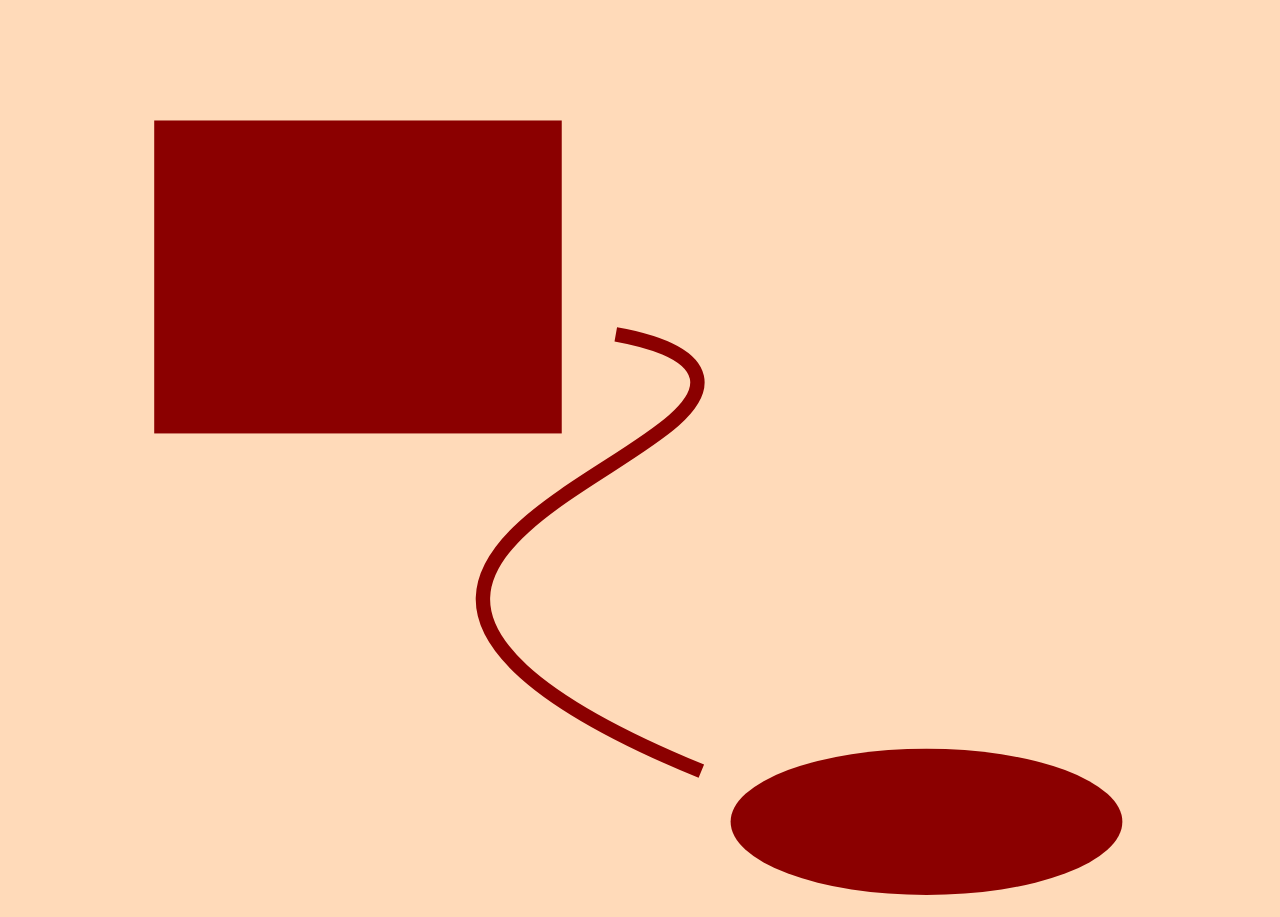
<file: index.html>
<!DOCTYPE html>

<html>

<head>

	<meta charset="utf-8">
	<link rel="stylesheet" type="text/css" href="svg.css">
	<meta name="viewport" content="width=device-width, initial-scale=1.0">

</head>

	<body>

	<svg viewBox="0 0 4171.08 3325.66" style="enable-background:new 0 0 4171.08 3325.66;" xml:space="preserve">

	<a href="pocetna.html"><rect x="59.29" y="52.05" class="pravougaonik" width="1699.83" height="1305.39"/></a>

	<path class="linija" d="M1984.51,944.23c122.49,21.86,313.11,69.52,338.09,178.43c58.93,256.98-882.07,516.25-892.17,920.35
	c-3.99,159.36,135.22,404.64,910.96,723.13"/>
	
	<ellipse class="elipsa" cx="3280.51" cy="2977.45" rx="817.04" ry="305.22"/>

	</svg>

	</body>

</html>
</file>
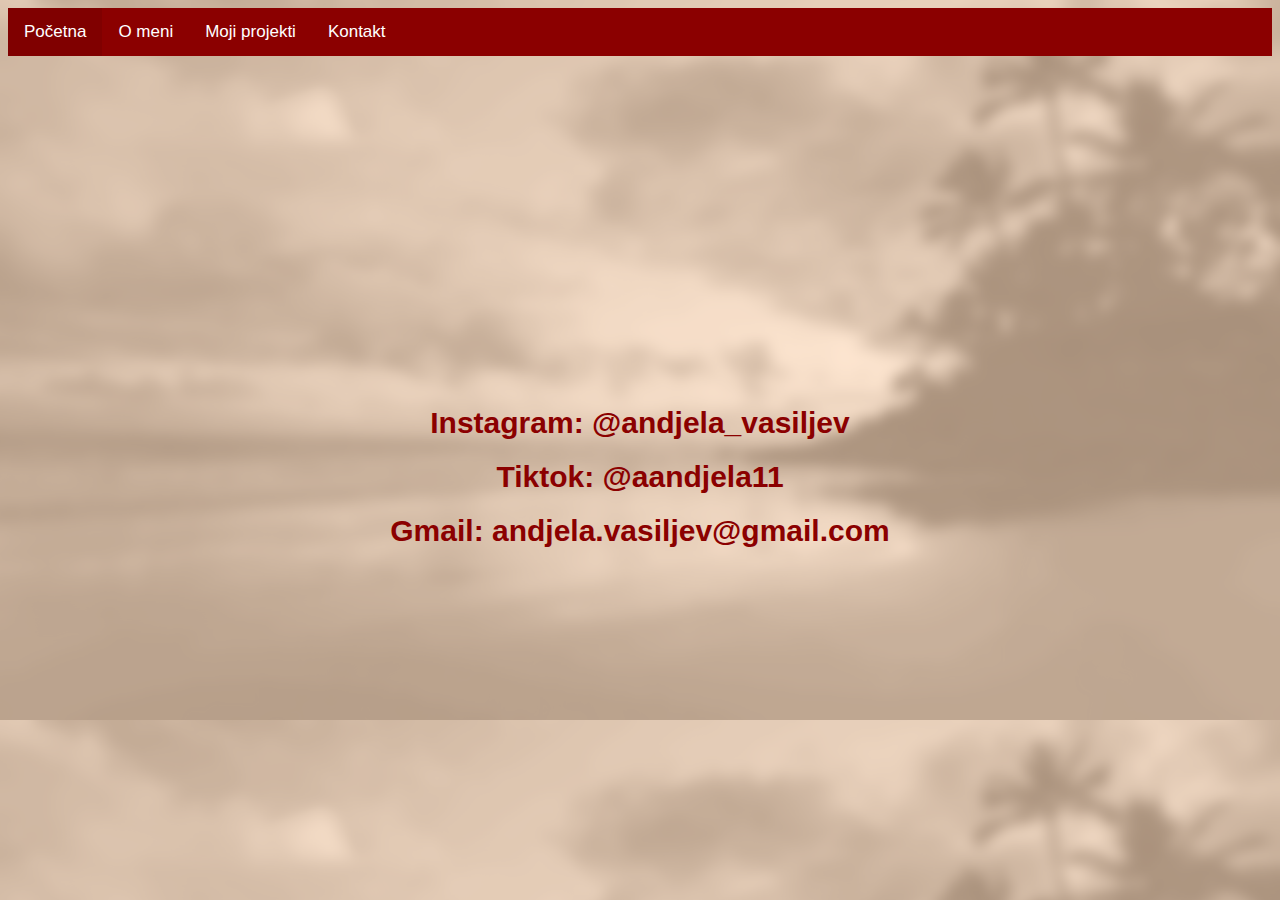
<file: kontakt.html>
<!DOCTYPE html>

<html>

<head>

	<meta charset="utf-8">
	<link rel="stylesheet" type="text/css" href="kontakt.css">
	<meta name="viewport" content="width=device-width, initial-scale=1.0">

</head>

<header>

	<div class="topnav">
  		<a class="pocetna" href="pocetna.html">Početna</a>
  		<a href="omeni.html">O meni</a>
  		<a href="mojiprojekti.html">Moji projekti</a>
  		<a href="kontakt.html">Kontakt</a>
	</div>

</header>
  
	<body>
		<div class="kontakt">
			<a class="kkk" href="https://www.instagram.com/andjela_vasiljev/"><h1>Instagram: @andjela_vasiljev</h1></a>
			<a class="bbb" href="https://www.tiktok.com/@_andjelaa11"><h1>Tiktok: @aandjela11</h1></a>
			<h1>Gmail: andjela.vasiljev@gmail.com</h1>
		</div>

	</body>

</html>
</file>
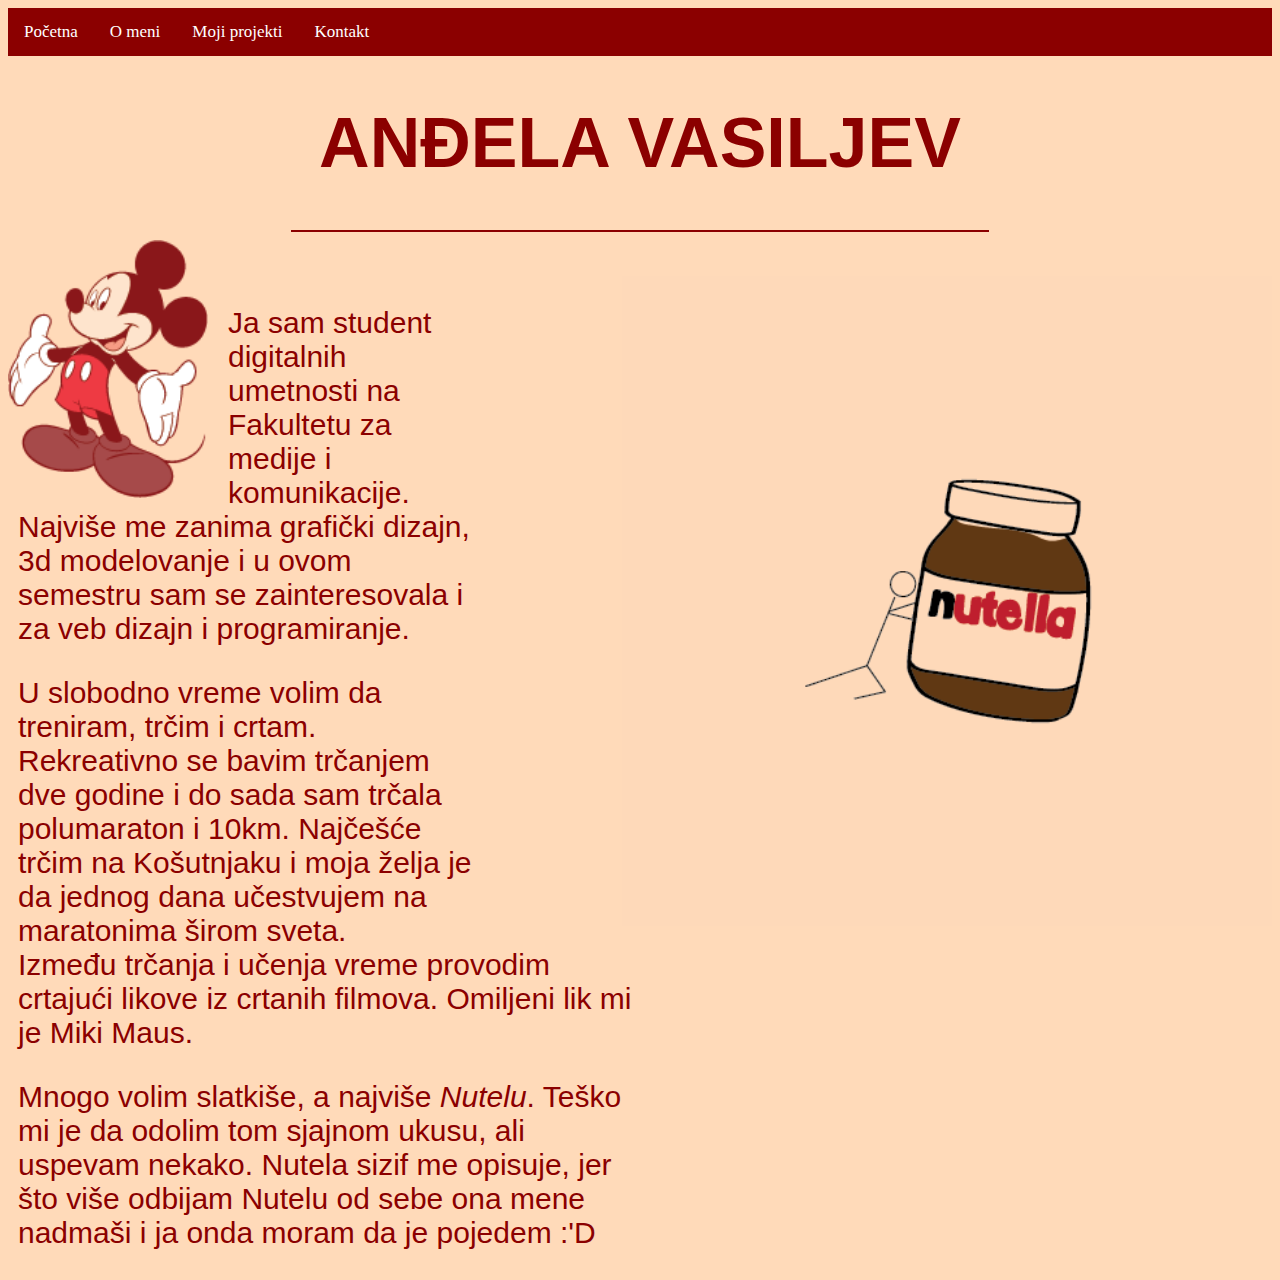
<file: omeni.html>
<!DOCTYPE html>

<html>

<head>

	<meta charset="utf-8">

	<link rel="stylesheet" type="text/css" href="omeni.css">

	<meta name="viewport" content="width=device-width, initial-scale=1.0">

</head>

<header>

	<div class="topnav">
  	<a class="pocetna" href="pocetna.html">Početna</a>
  	<a href="omeni.html">O meni</a>
  	<a href="mojiprojekti.html">Moji projekti</a>
  	<a href="kontakt.html">Kontakt</a>

</div>

</header>

	<body>

		<h1>ANĐELA VASILJEV</h1>
		<hr width="55%" color="darkred"/>
		<img align="left" class="miki" src="miki2.png">
		<br />
		<br />

		<img class="nutela" align="right"src="nutelasizif.gif.gif">

		<p> Ja sam student digitalnih umetnosti na Fakultetu za medije i komunikacije. Najviše me zanima grafički dizajn, 3d modelovanje i u ovom semestru sam se zainteresovala i za veb dizajn i programiranje.<br />
		<p>U slobodno vreme volim da treniram, trčim i crtam. <br /> Rekreativno se bavim trčanjem dve godine i do sada sam trčala polumaraton i 10km. Najčešće trčim na Košutnjaku i moja želja je da jednog dana učestvujem na maratonima širom sveta. <br />Između trčanja i učenja vreme provodim crtajući likove iz crtanih filmova. Omiljeni lik mi je Miki Maus.<br /></p>
		<p>Mnogo volim slatkiše, a najviše <i>Nutelu</i>. Teško mi je da odolim tom sjajnom ukusu, ali uspevam nekako. Nutela sizif me opisuje, jer što više odbijam Nutelu od sebe ona mene nadmaši i ja onda moram da je pojedem :'D</p>

	</body>

</html>
</file>
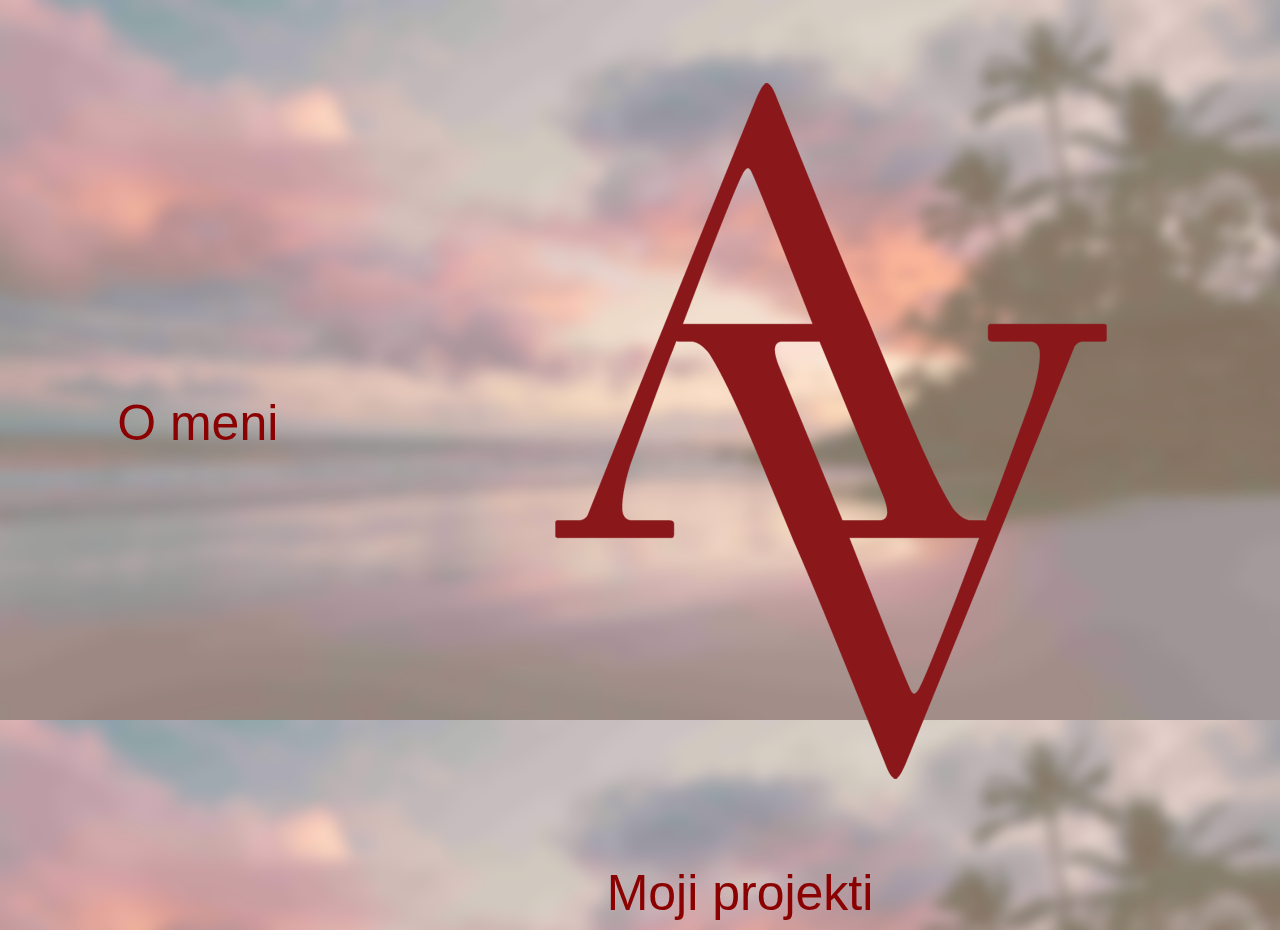
<file: pocetna.html>
<!DOCTYPE html>

<html>

<head>

	<meta charset="utf-8">
	<link rel="stylesheet" type="text/css" href="stil.css">
	<meta name="viewport" content="width=device-width, initial-scale=1.0">

</head>

	<body>

	  	<a href="omeni.html" id="meni1" class="button">O meni</a>
	  	<a href="kontakt.html"><img align="center"src="av2.png"></a>
	   	<a href="mojiprojekti.html" id="meni2" class="button">Moji projekti</a>

	</body>

</html>
</file>
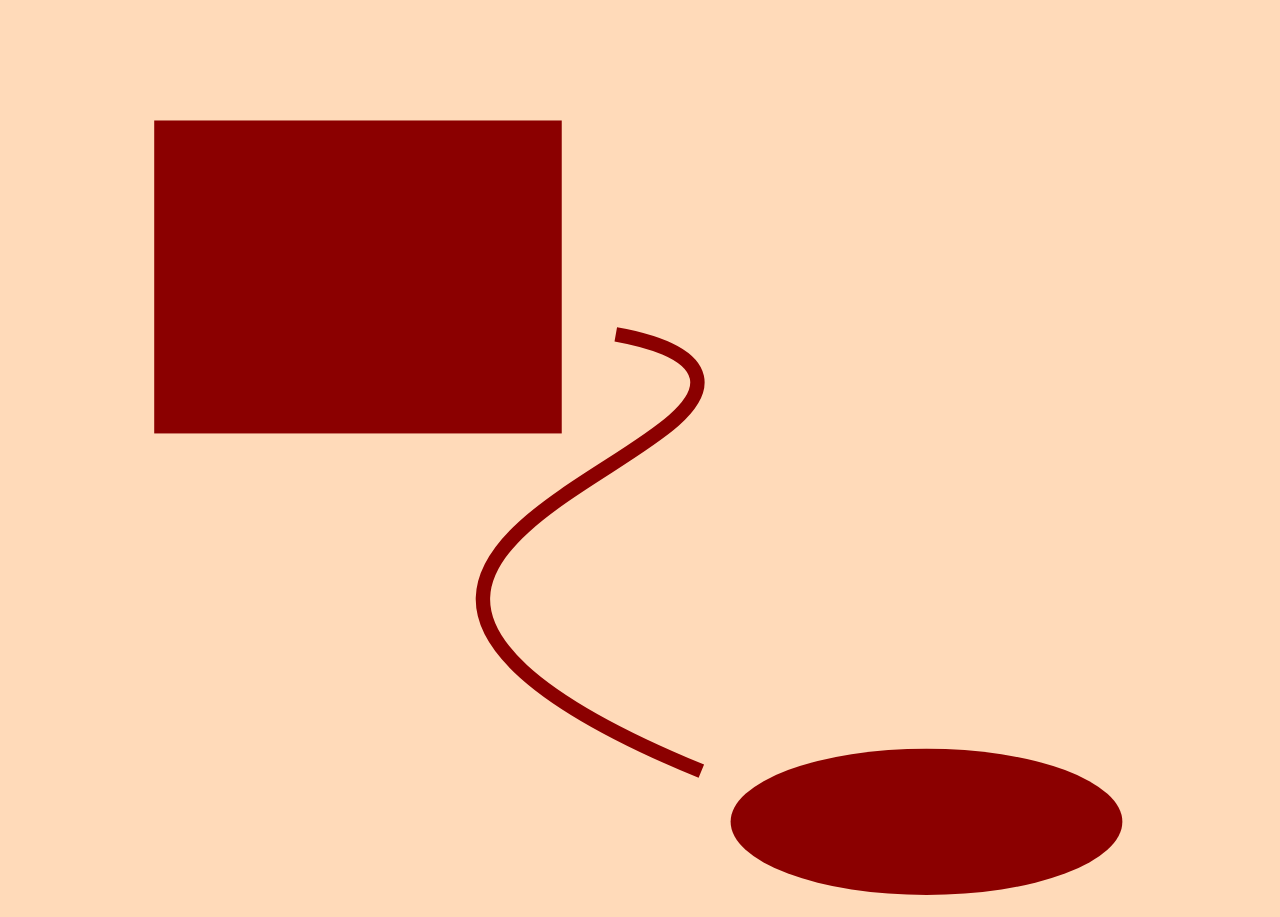
<file: svg.html>
<!DOCTYPE html>

<html>

<head>

	<meta charset="utf-8">
	<link rel="stylesheet" type="text/css" href="svg.css">
	<meta name="viewport" content="width=device-width, initial-scale=1.0">

</head>

	<body>

	<svg viewBox="0 0 4171.08 3325.66" style="enable-background:new 0 0 4171.08 3325.66;" xml:space="preserve">

	<a href="pocetna.html"><rect x="59.29" y="52.05" class="pravougaonik" width="1699.83" height="1305.39"/></a>

	<path class="linija" d="M1984.51,944.23c122.49,21.86,313.11,69.52,338.09,178.43c58.93,256.98-882.07,516.25-892.17,920.35
	c-3.99,159.36,135.22,404.64,910.96,723.13"/>
	
	<ellipse class="elipsa" cx="3280.51" cy="2977.45" rx="817.04" ry="305.22"/>

	</svg>

	</body>

</html>
</file>
<file: svg.css>
html{
	background-color: peachpuff;
}

body{
	text-align: center;
}

svg{
	margin-top: 100px;
	width: 1000px;
	transition: 0.2s;
}

.pravougaonik{
	fill:#8b0000;
	transition: 0.2s;
}

svg:hover .pravougaonik{
	fill:#6495ED;
	stroke:darkred;
	stroke-width: 60;
	rotate:-1deg;	
	width: 2000px;

}

.linija {
	fill:none;
	stroke:#8b0000;
	stroke-width:60;
	stroke-miterlimit:10;
	transition: 0.2s;
}

svg:hover .linija{
	stroke:#6495ED;
	stroke-width: 30;
	transition: 0.2s;
	d: path("M1984.51,944.23c122.49,21.86,277.04,131.48,338.09,178.43c908.32,698.71-1193.7,651.13-892.17,920.35 c131.48,117.39,1643.48-61.04,910.96,723.13");
}

.elipsa {
	fill:#8b0000;
	transition: 0.2s;
}

svg:hover .elipsa{
	fill:#6495ED;
	stroke:darkred;
	stroke-width: 60;
	rotate:-1deg;
}
</file>
<file: kontakt.css>
html{
	background-image: url(more2.png);
	background-size: 100%;
}

body{
	text-align: center;
	color: darkred;
	font-family: Georgia, sans-serif;
}

.topnav {
  background-color: darkred;
  overflow: hidden;
}

.topnav a {
  float: left;
  color: white;
  text-align: center;
  padding: 14px 16px;
  text-decoration: none;
  font-size: 17px;
  font-family: Georgia,sans-serif;
}

.topnav a:hover {
  background-color: #ddd;
  color: black;
}

.topnav a.pocetna {
  background-color: #800000;
  color: white;
}
.kontakt{
	text-align: center;
	margin-top: 350px;
}


.kkk{
	text-decoration: none;
	color:darkred;
}

.bbb{
	text-decoration: none;
	color:darkred;
}

h1{
	font-size: 30px;
}
</file>
<file: omeni.css>
html{
	background-color: peachpuff;
	background-size: 100%;
}

body{
	text-align: center;
	font-family: Georgia,sans-serif;
}

h1{
	font-size:70px;
	color: darkred;
}

p{
	font-size: 30px;
	color: darkred;
	text-align: left;
	margin-left:10px;
	margin-right: 50%;
}

.topnav {
  background-color: darkred;
  overflow: hidden;
}

.topnav a {
  float: left;
  color: white;
  text-align: center;
  padding: 14px 16px;
  text-decoration: none;
  font-size: 17px;
  font-family: Georgia;
}

.topnav a:hover {
  background-color: #ddd;
  color: black;
}

.topnav a.pocetna {
  background-color: darkred;
  color: white;
}

.nutela{
	width: 650px;
	height: 650px;
	margin-left: 150px;
}

.miki{
	width: 200px;
	display:block;
	margin-right: 20px;
}
</file>
<file: stil.css>
html{
	background-image: url(more.png);
	background-size: 100%;
}

body{
	text-align: center;
	font-family: Georgia,sans-serif;

}

#meni1{
	font-size:50px;
	color: darkred;
	top: 10px;
	left: 16px;
	margin-right:200px;
	text-decoration:none;
}

#meni2{
	text-align:center;
	font-size:50px;
	color: darkred;
	top:10px;
	margin-left: 200px;
	text-decoration: none;
}
</file>
